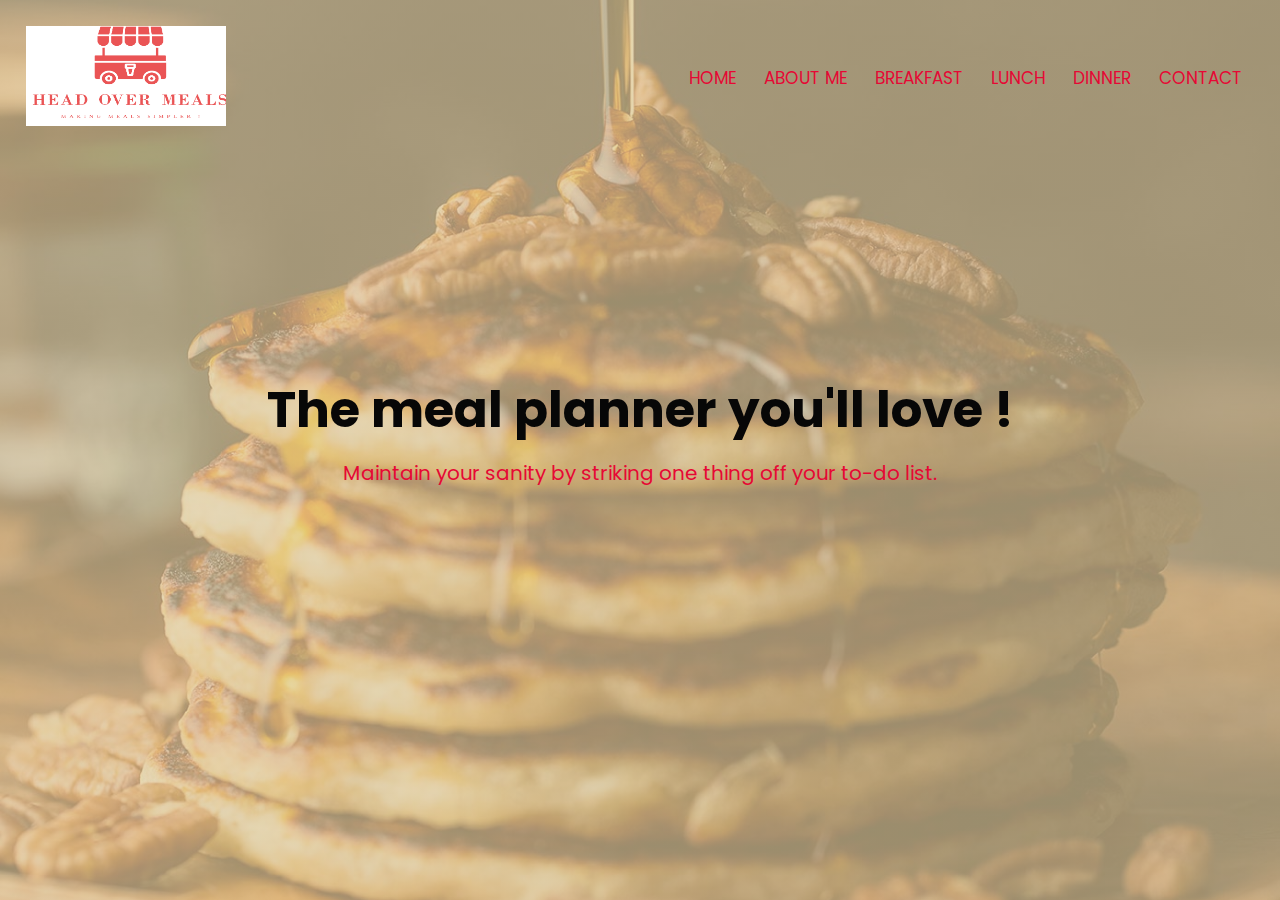
<file: index.html>
<!DOCTYPE html>
<html lang="en">
<head>
    <meta charset="UTF-8">
    <meta http-equiv="X-UA-Compatible" content="IE=edge">
    <meta name="viewport" content="width=device-width, initial-scale=1.0">
    <title>Food Blog-website project</title>
    <link rel="stylesheet" href="style.css">
    <link rel="preconnect" href="https://fonts.googleapis.com">
    <link rel="preconnect" href="https://fonts.gstatic.com" crossorigin>
    <link href="https://fonts.googleapis.com/css2?family=Poppins:ital,wght@0,100;0,300;0,400;0,600;0,700;1,100&display=swap" rel="stylesheet">
</head>
<body>
<section class="header">
    <nav>
        <a href="index.html"><img src="images/Logo.png" width="150" height="100">
        </a>
        <div class="nav-links" id="navLinks">
            <ul>
                <li><a href="index.html">HOME</a></li>
                <li><a href="AboutMe.html">ABOUT ME</a></li>
                <li><a href="Breakfast.html">BREAKFAST</a></li>
                <li><a href="Lunch.html">LUNCH</a></li>
                <li><a href="Dinner.html">DINNER</a></li>
                <li><a href="Contact.html">CONTACT</a></li>
            </ul>
        </div>
    </nav>

   <div class="text-box">
       <h1>The meal planner you'll love !</h1>
       <p>Maintain your sanity by striking one thing off your to-do list.</p>
       
    </div> 
</section>
</body>
   

</html>
</file>
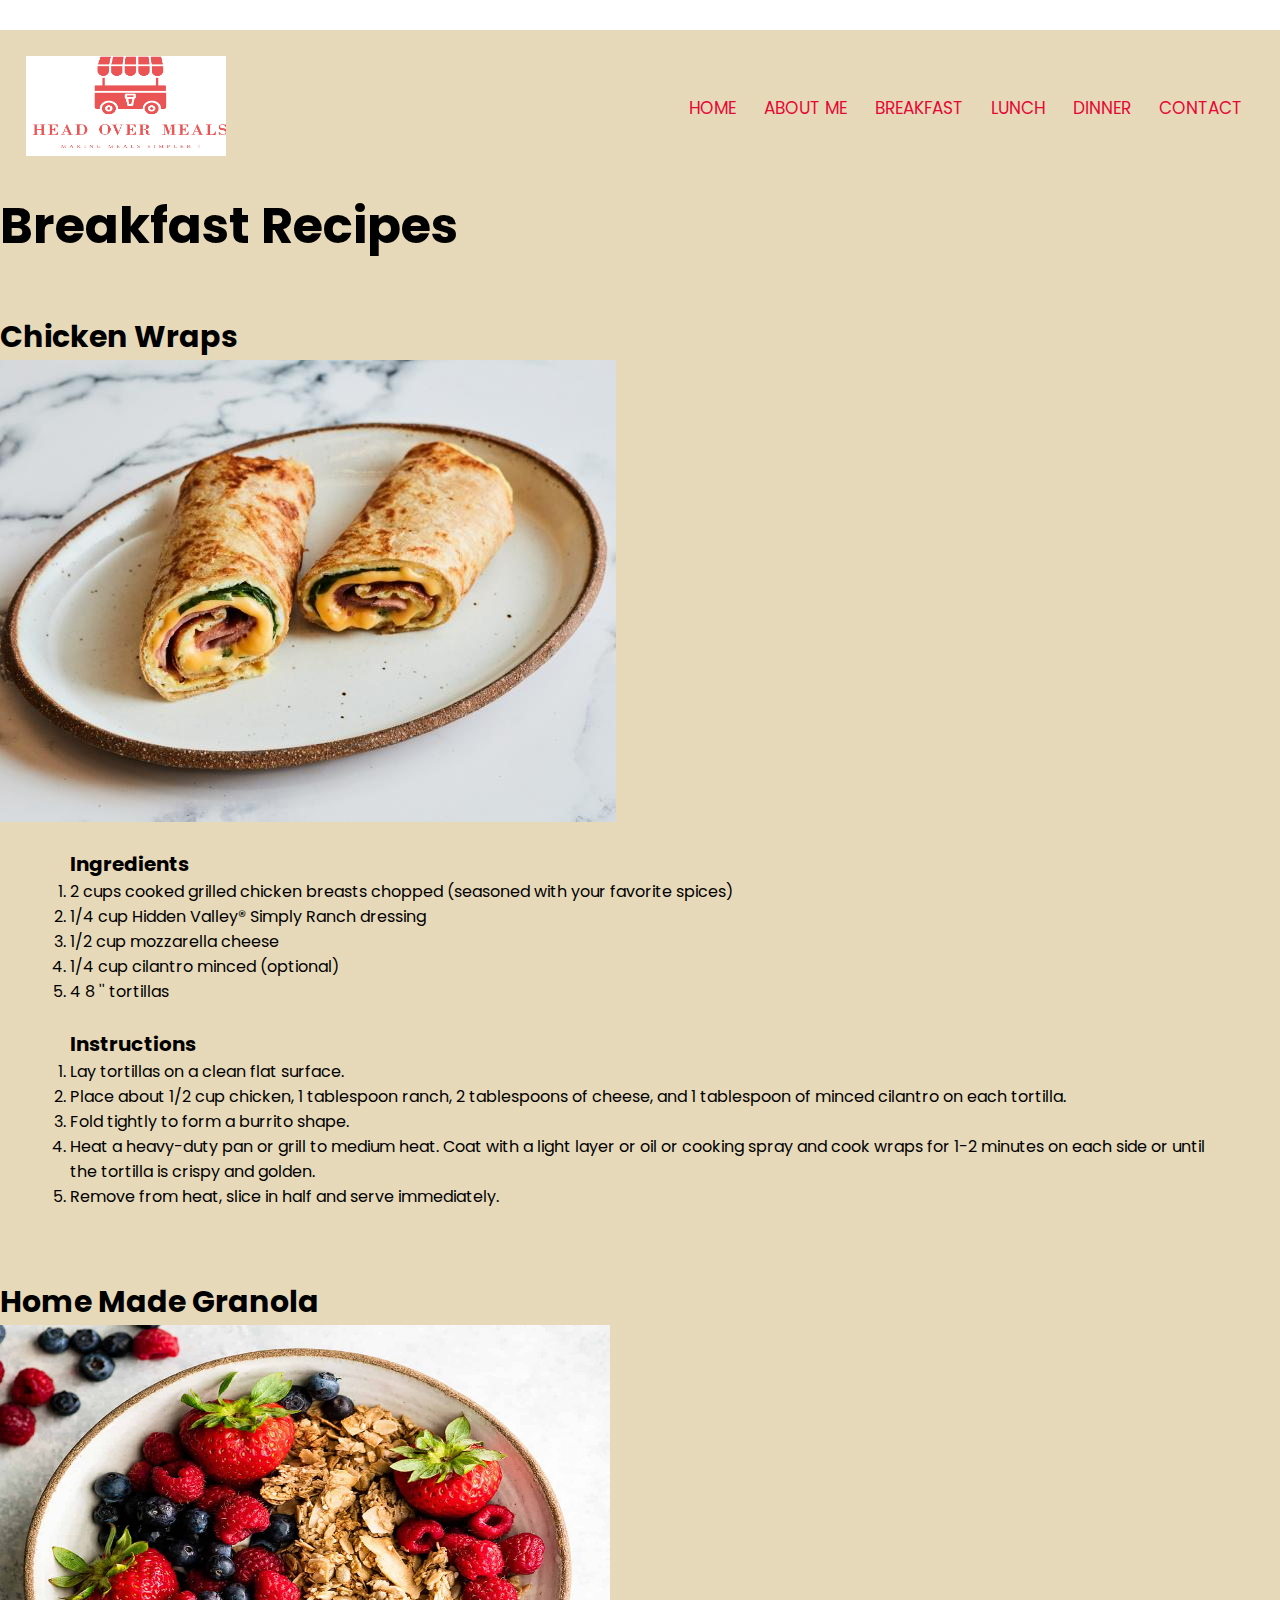
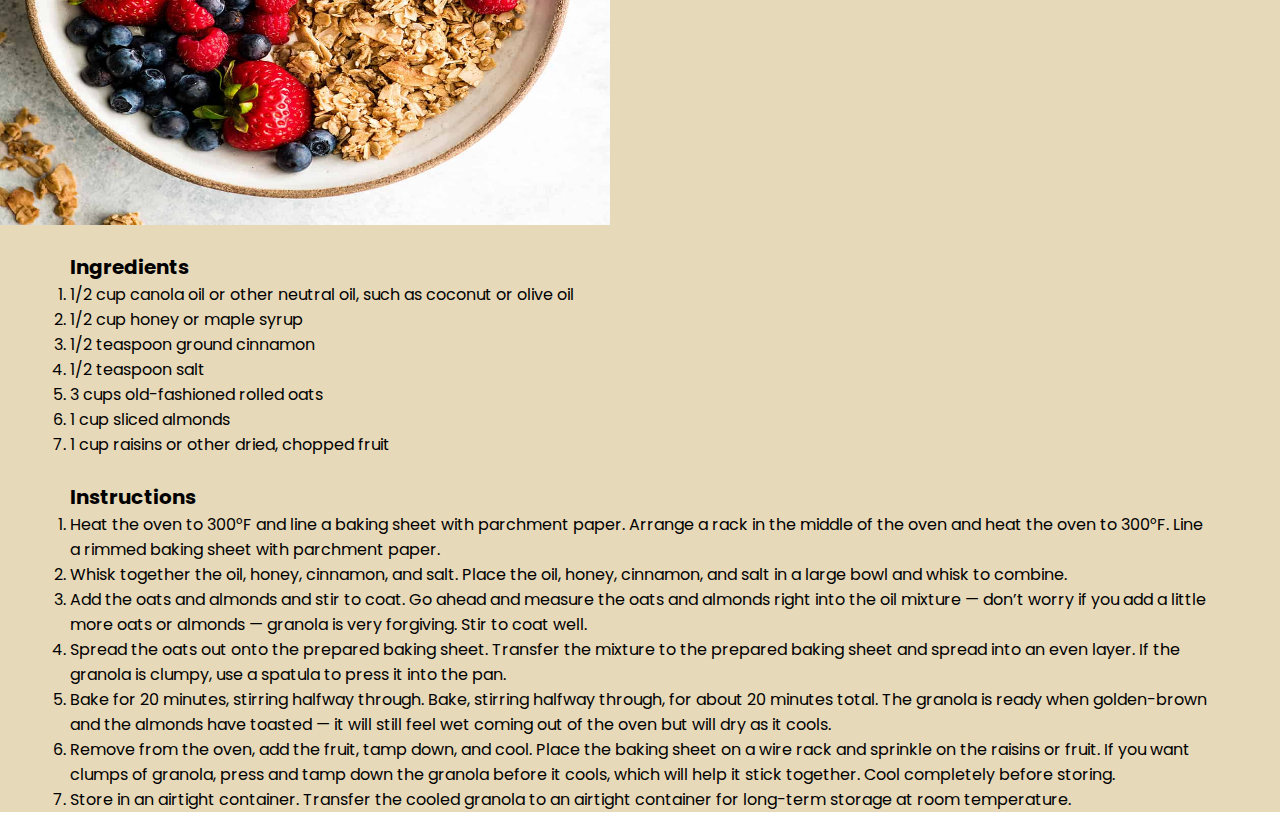
<file: Breakfast.html>
<!DOCTYPE html>
<html lang="en">
    
<head>
    <meta charset="UTF-8">
    <meta http-equiv="X-UA-Compatible" content="IE=edge">
    <meta name="viewport" content="width=device-width, initial-scale=1.0">
    <title>Recipes</title>
    <link rel="stylesheet" href="Breakfast.css">
    <link rel="preconnect" href="https://fonts.googleapis.com">
    <link rel="preconnect" href="https://fonts.gstatic.com" crossorigin>
    <link href="https://fonts.googleapis.com/css2?family=Poppins:ital,wght@0,100;0,300;0,400;0,600;0,700;1,100&display=swap" rel="stylesheet">
</head>

<body>
        <div class="page heading">

    
        </div>

        <section class="header">
            <nav>
                <a href="index.html"><img src="images/Logo.png" width="150" height="100">
                </a>
                <div class="nav-links" id="navLinks">
                    <ul>
                        <li><a href="index.html">HOME</a></li>
                        <li><a href="AboutMe.html">ABOUT ME</a></li>
                        <li><a href="Breakfast.html">BREAKFAST</a></li>
                        <li><a href="Lunch.html">LUNCH</a></li>
                        <li><a href="Dinner.html">DINNER</a></li>
                        <li><a href="Contact.html">CONTACT</a></li>
                    </ul>
                </div>
            </nav>

        <div class="page">
        <h1>Breakfast Recipes</h1>
        <br>
        <br>
        <h2>Chicken Wraps</h2>

        <img src="images/Breakfast1.png" alt="Sandwich">
        <div class="Ingredients">

        </div>
        <div class="Recipe1">
        <h3>Ingredients</h3>
            <ol>
                <li> 2 cups cooked grilled chicken breasts chopped (seasoned with your favorite spices)</li>
                <li >1/4 cup Hidden Valley® Simply Ranch dressing</li>
                <li>1/2 cup mozzarella cheese</li>
                <li>1/4 cup cilantro minced (optional)</li>
                <li>4  8 '' tortillas</li>
            </ol>      
            <br>

        <h3>Instructions</h3>
            <ol>
                <li>Lay tortillas on a clean flat surface.</li>
                <li>Place about 1/2 cup chicken, 1 tablespoon ranch, 2 tablespoons of cheese, and 1 tablespoon of minced cilantro on each tortilla.</li>
                <li>Fold tightly to form a burrito shape.</li>
                <li>Heat a heavy-duty pan or grill to medium heat. Coat with a light layer or oil or cooking spray and cook wraps for 1-2 minutes on each side or until the tortilla is crispy and golden. </li>
                <li>Remove from heat, slice in half and serve immediately.</li>
            </ol>      

        <br>
        <br>
        </div>

        <div class="page">
        <h2>Home Made Granola</h2>
        </div>

        <img src="images/Breakfast2.jpg" alt="Granola" width="610" height="500">
        <div class="Ingredients">

        </div>
        <div class="Recipe2">
        <h3>Ingredients</h3>
            <ol>
                <li> 1/2 cup canola oil or other neutral oil, such as coconut or olive oil</li>
                <li >1/2 cup honey or maple syrup</li>
                <li>  1/2 teaspoon ground cinnamon</li>
                <li>1/2 teaspoon salt</li>
                <li>3 cups old-fashioned rolled oats</li>
                <li>1 cup sliced almonds</li>
                <li>1 cup raisins or other dried, chopped fruit</li>
            </ol>      
        <br>
        <h3>Instructions</h3>
            <ol>
                <li>Heat the oven to 300°F and line a baking sheet with parchment paper. Arrange a rack in the middle of the oven and heat the oven to 300°F. Line a rimmed baking sheet with parchment paper.</li>
                <li>Whisk together the oil, honey, cinnamon, and salt. Place the oil, honey, cinnamon, and salt in a large bowl and whisk to combine.</li>
                <li>Add the oats and almonds and stir to coat. Go ahead and measure the oats and almonds right into the oil mixture — don’t worry if you add a little more oats or almonds — granola is very forgiving. Stir to coat well.</li>
                <li>Spread the oats out onto the prepared baking sheet. Transfer the mixture to the prepared baking sheet and spread into an even layer. If the granola is clumpy, use a spatula to press it into the pan. </li>
                <li>Bake for 20 minutes, stirring halfway through. Bake, stirring halfway through, for about 20 minutes total. The granola is ready when golden-brown and the almonds have toasted — it will still feel wet coming out of the oven but will dry as it cools.</li>
                <li>Remove from the oven, add the fruit, tamp down, and cool. Place the baking sheet on a wire rack and sprinkle on the raisins or fruit. If you want clumps of granola, press and tamp down the granola before it cools, which will help it stick together. Cool completely before storing.</li>
                <li>Store in an airtight container. Transfer the cooled granola to an airtight container for long-term storage at room temperature.</li>
            </ol>      
    
</body>
</html>
</file>
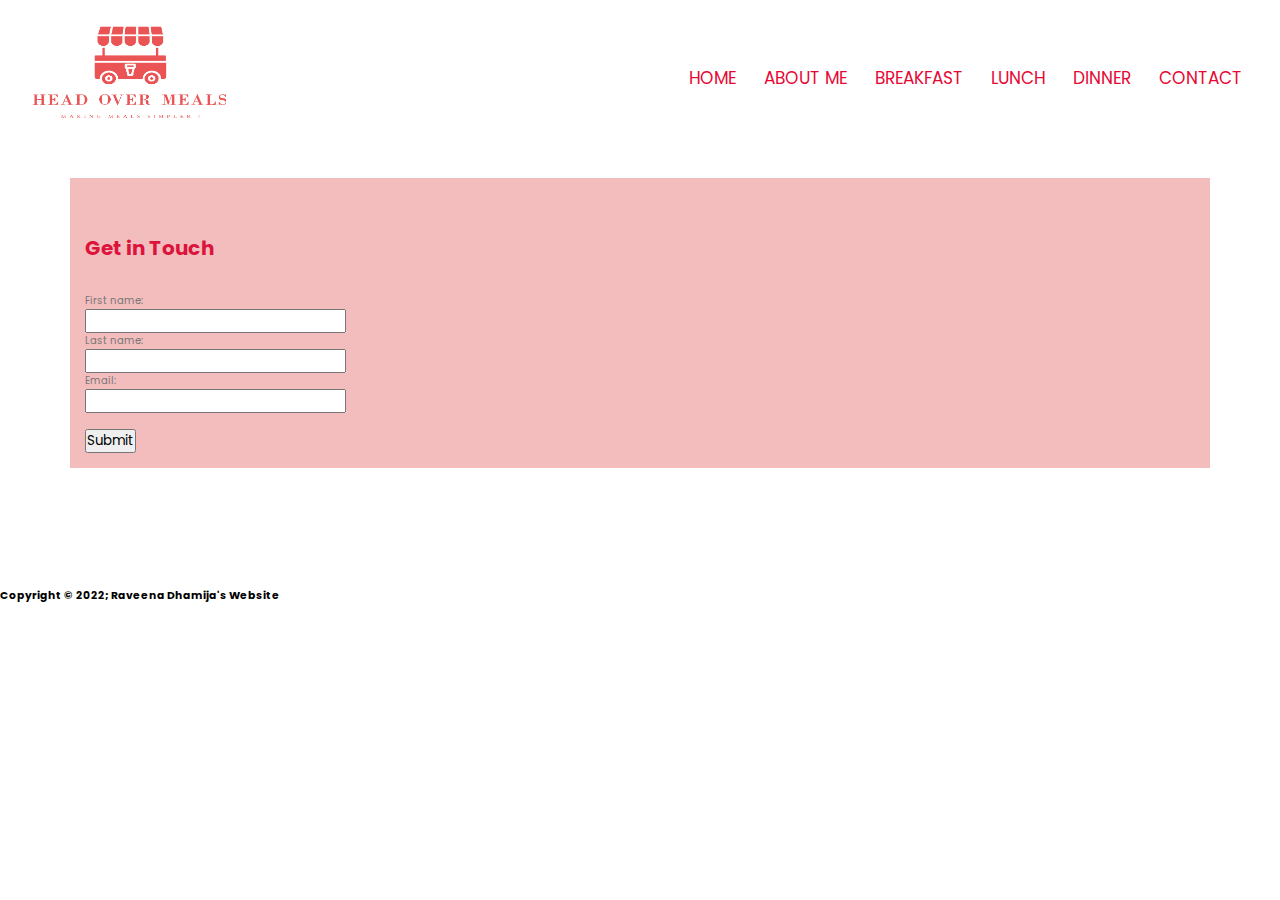
<file: Contact.html>
<!DOCTYPE html>
<html lang="en">
<head>
    <meta charset="UTF-8">
    <meta http-equiv="X-UA-Compatible" content="IE=edge">
    <meta name="viewport" content="width=device-width, initial-scale=1.0">
    <title>Contact</title>
    <link rel="stylesheet" href="Breakfast.css">
    <link rel="preconnect" href="https://fonts.googleapis.com">
    <link rel="preconnect" href="https://fonts.gstatic.com" crossorigin>
    <link href="https://fonts.googleapis.com/css2?family=Poppins:ital,wght@0,100;0,300;0,400;0,600;0,700;1,100&display=swap" rel="stylesheet">
</head>
  
<body>
    <div class="page">
      <nav>
        <a href="index.html"><img src="images/Logo.png" width="150" height="100">
        </a>
        <div class="nav-links" id="navLinks">
            <ul>
                <li><a href="index.html">HOME</a></li>
                <li><a href="AboutMe.html">ABOUT ME</a></li>
                <li><a href="Breakfast.html">BREAKFAST</a></li>
                <li><a href="Lunch.html">LUNCH</a></li>
                <li><a href="Dinner.html">DINNER</a></li>
                <li><a href="Contact.html">CONTACT</a></li>
            </ul>
        </div>
      </nav>
      
      <section id="contact">
        <div class="heading">
        <h3>Get in Touch</h3>
        </div>
        <div class="container">
          <div class="row">
          <div class="col-md-6">
          <form 
            action="https://formspree.io/f/xqknyoaa"
            method="POST"
          
            class="contact-form">
           <div class="form-group">
            <div class="mb-3">
                <label for="fname">First name:</label><br>
                <input type="text" class="form-control" id="First Name" name="First Name">
            </div>
            
            <div class="mb-3">
                <label for="lname">Last name:</label><br>
                <input type="text" class="form-control" id="Last Name" name="Last Name">
            </div>
            
            <div class="mb-3">
                <label for="email">Email:</label><br>
                <input type="text" class="form-control" id="Email" name="Email">
                <div id="emailHelp" class="form-text"></div>                    <br>
            </div>
            
            <button type="submit" class="btn btn-primary">Submit</button>
          </form>


                     
        </div>
        </div>
         
        </div>
      </section>
    
</body>
 <br>
 <br>
 <br>
 <br>
        
<footer class="footer py-4">
  <div class="container">
      <div class="row align-items-center">        
      <h6> Copyright &copy 2022; Raveena Dhamija's Website </h6>                      
      </div>
  </div>
</footer>
</html>
</file>
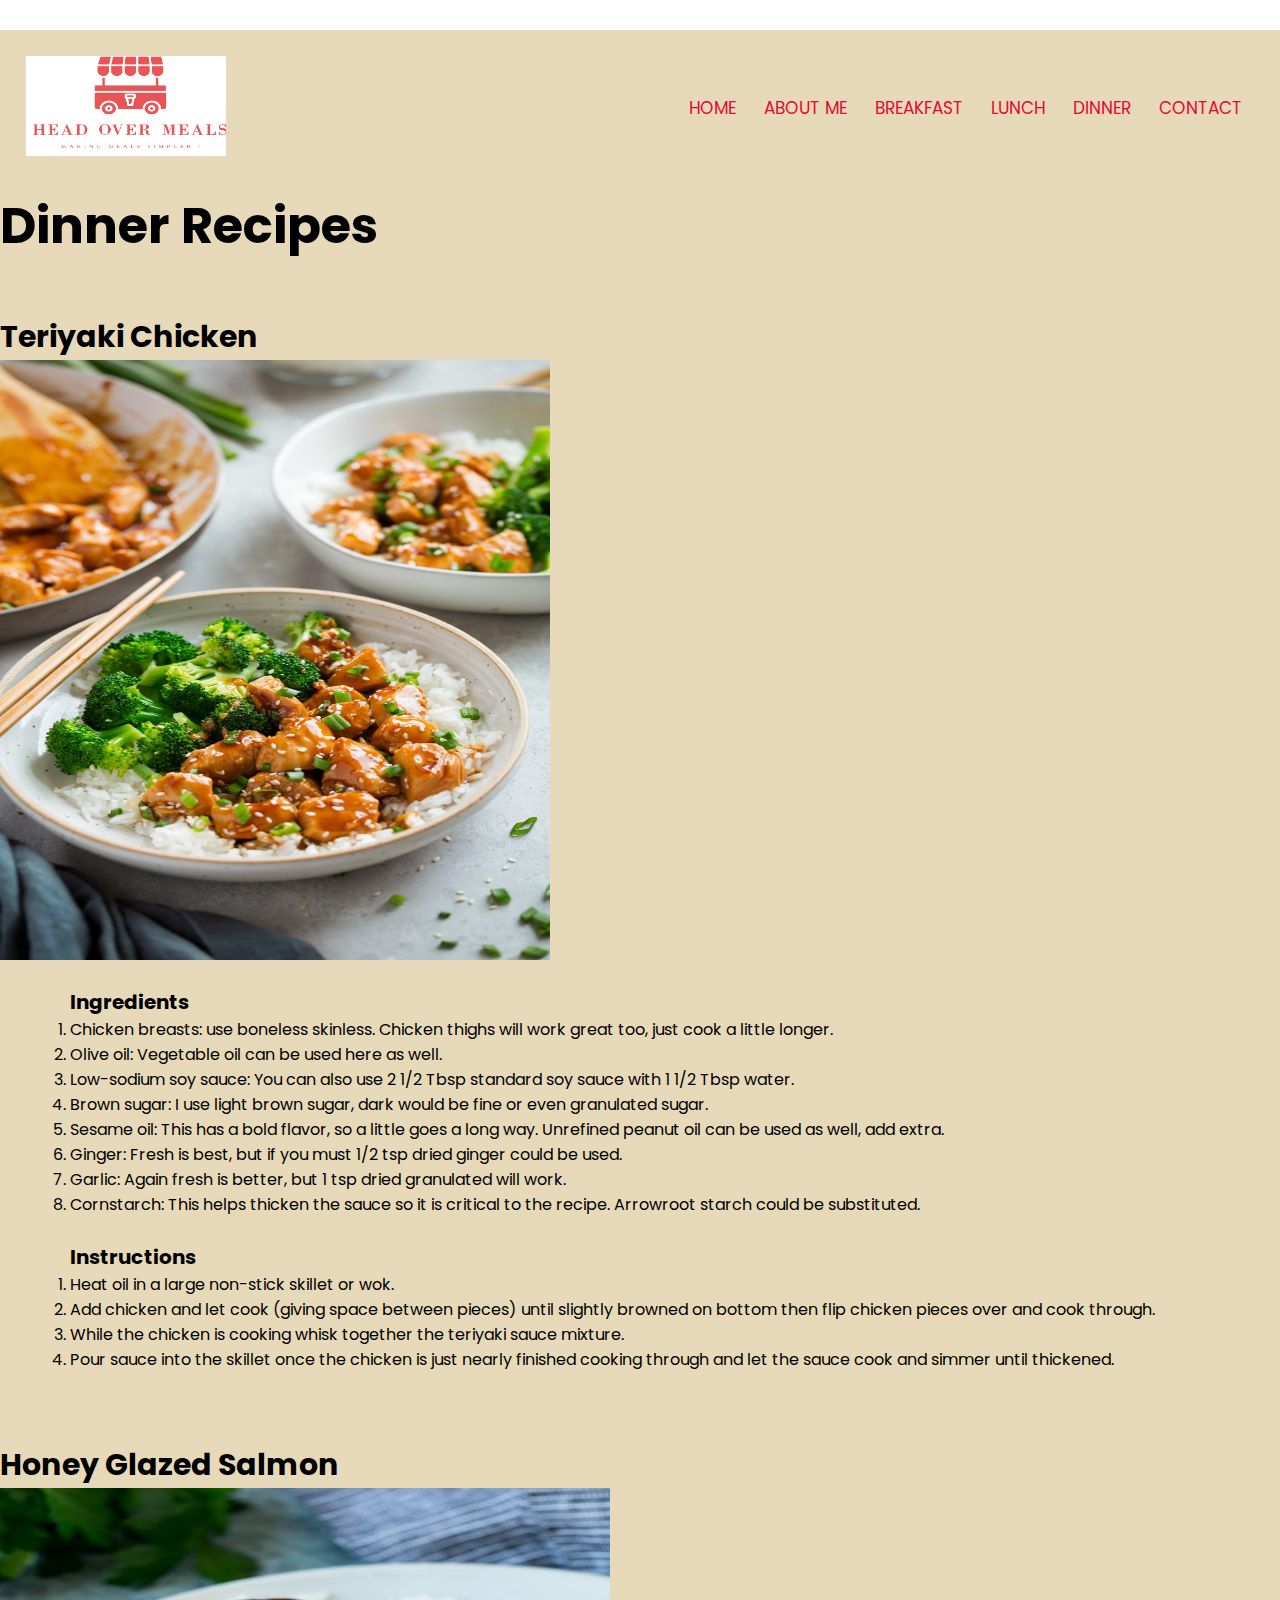
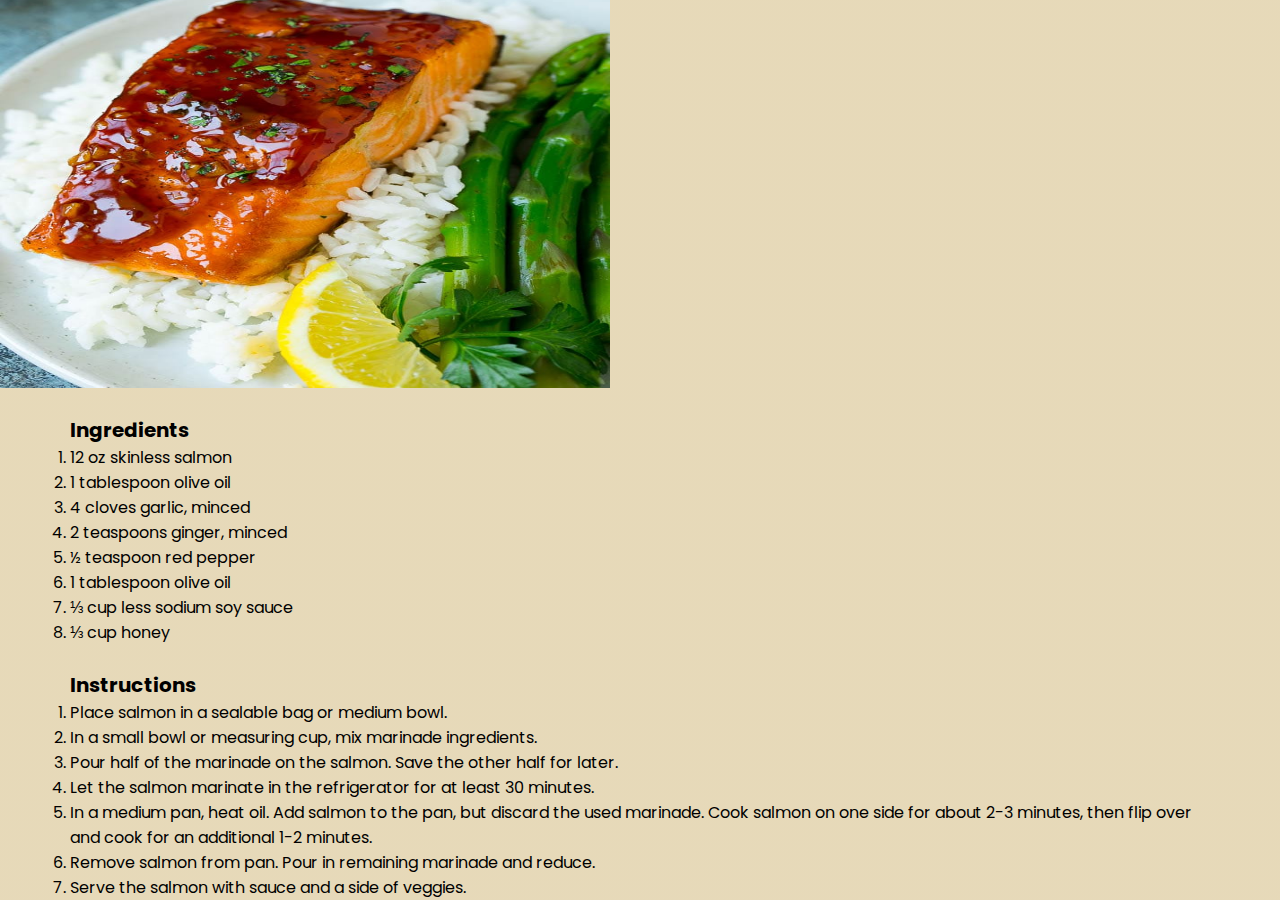
<file: Dinner.html>
<!DOCTYPE html>
<html lang="en">
    
    <head>
        <meta charset="UTF-8">
        <meta http-equiv="X-UA-Compatible" content="IE=edge">
        <meta name="viewport" content="width=device-width, initial-scale=1.0">
        <title>Recipes</title>
        <link rel="stylesheet" href="Breakfast.css">
        <link rel="preconnect" href="https://fonts.googleapis.com">
        <link rel="preconnect" href="https://fonts.gstatic.com" crossorigin>
        <link href="https://fonts.googleapis.com/css2?family=Poppins:ital,wght@0,100;0,300;0,400;0,600;0,700;1,100&display=swap" rel="stylesheet">
    </head>

    <body>
        <div class="page heading">
        </div>

        <section class="header">
            <nav>
                <a href="index.html"><img src="images/Logo.png" width="150" height="100">
                </a>
                <div class="nav-links" id="navLinks">
                    <ul>
                        <li><a href="index.html">HOME</a></li>
                        <li><a href="AboutMe.html">ABOUT ME</a></li>
                        <li><a href="Breakfast.html">BREAKFAST</a></li>
                        <li><a href="Lunch.html">LUNCH</a></li>
                        <li><a href="Dinner.html">DINNER</a></li>
                        <li><a href="Contact.html">CONTACT</a></li>
                    </ul>
                </div>
            </nav>

        <div class="page">
        <h1>Dinner Recipes</h1>
        <br>
        <br>
        <h2>Teriyaki Chicken</h2>

        <img src="images/Dinner1.png" alt="Teriyaki Chicken"width="550" height="600">
        <div class="Ingredients">

        </div>
        <div class="Recipe1">
        <h3>Ingredients</h3>
            <ol>
                <li> Chicken breasts: use boneless skinless. Chicken thighs will work great too, just cook a little longer.</li>
                <li >Olive oil: Vegetable oil can be used here as well.</li>
                <li>Low-sodium soy sauce: You can also use 2 1/2 Tbsp standard soy sauce with 1 1/2 Tbsp water.</li>
                <li>Brown sugar: I use light brown sugar, dark would be fine or even granulated sugar.</li>
                <li>Sesame oil: This has a bold flavor, so a little goes a long way. Unrefined peanut oil can be used as well, add extra.</li>
                <li>Ginger: Fresh is best, but if you must 1/2 tsp dried ginger could be used.</li>
                <li>Garlic: Again fresh is better, but 1 tsp dried granulated will work.</li>
                <li>Cornstarch: This helps thicken the sauce so it is critical to the recipe. Arrowroot starch could be substituted.</li>
            </ol>      
            <br>

        <h3>Instructions</h3>
            <ol>
                <li>Heat oil in a large non-stick skillet or wok.</li>
                <li>Add chicken and let cook (giving space between pieces) until slightly browned on bottom then flip chicken pieces over and cook through.</li>
                <li>While the chicken is cooking whisk together the teriyaki sauce mixture.</li>
                <li>Pour sauce into the skillet once the chicken is just nearly finished cooking through and let the sauce cook and simmer until thickened. </li>
            </ol>      

        <br>
        <br>
        </div>

        <div class="page">
        <h2>Honey Glazed Salmon</h2>
        </div>

        <img src="images/Dinner2.png" alt="Salmon" width="610" height="500">
        <div class="Ingredients">

        </div>
        <div class="Recipe2">
        <h3>Ingredients</h3>
            <ol>
                <li> 12 oz skinless salmon</li>
                <li >1 tablespoon olive oil</li>
                <li> 4 cloves garlic, minced</li>
                <li>2 teaspoons ginger, minced</li>
                <li>½ teaspoon red pepper</li>
                <li>1 tablespoon olive oil</li>
                <li>⅓ cup less sodium soy sauce</li>
                <li>⅓ cup honey</li>
            </ol>      
        <br>
        <h3>Instructions</h3>
            <ol>
                <li>Place salmon in a sealable bag or medium bowl.</li>
                <li>In a small bowl or measuring cup, mix marinade ingredients.</li>
                <li>Pour half of the marinade on the salmon. Save the other half for later.</li>
                <li>Let the salmon marinate in the refrigerator for at least 30 minutes.</li>
                <li>In a medium pan, heat oil. Add salmon to the pan, but discard the used marinade. Cook salmon on one side for about 2-3 minutes, then flip over and cook for an additional 1-2 minutes.</li>
                <li>Remove salmon from pan. Pour in remaining marinade and reduce.</li>
                <li>Serve the salmon with sauce and a side of veggies.</li>
            </ol>      






        
    </body>
</html>
</file>
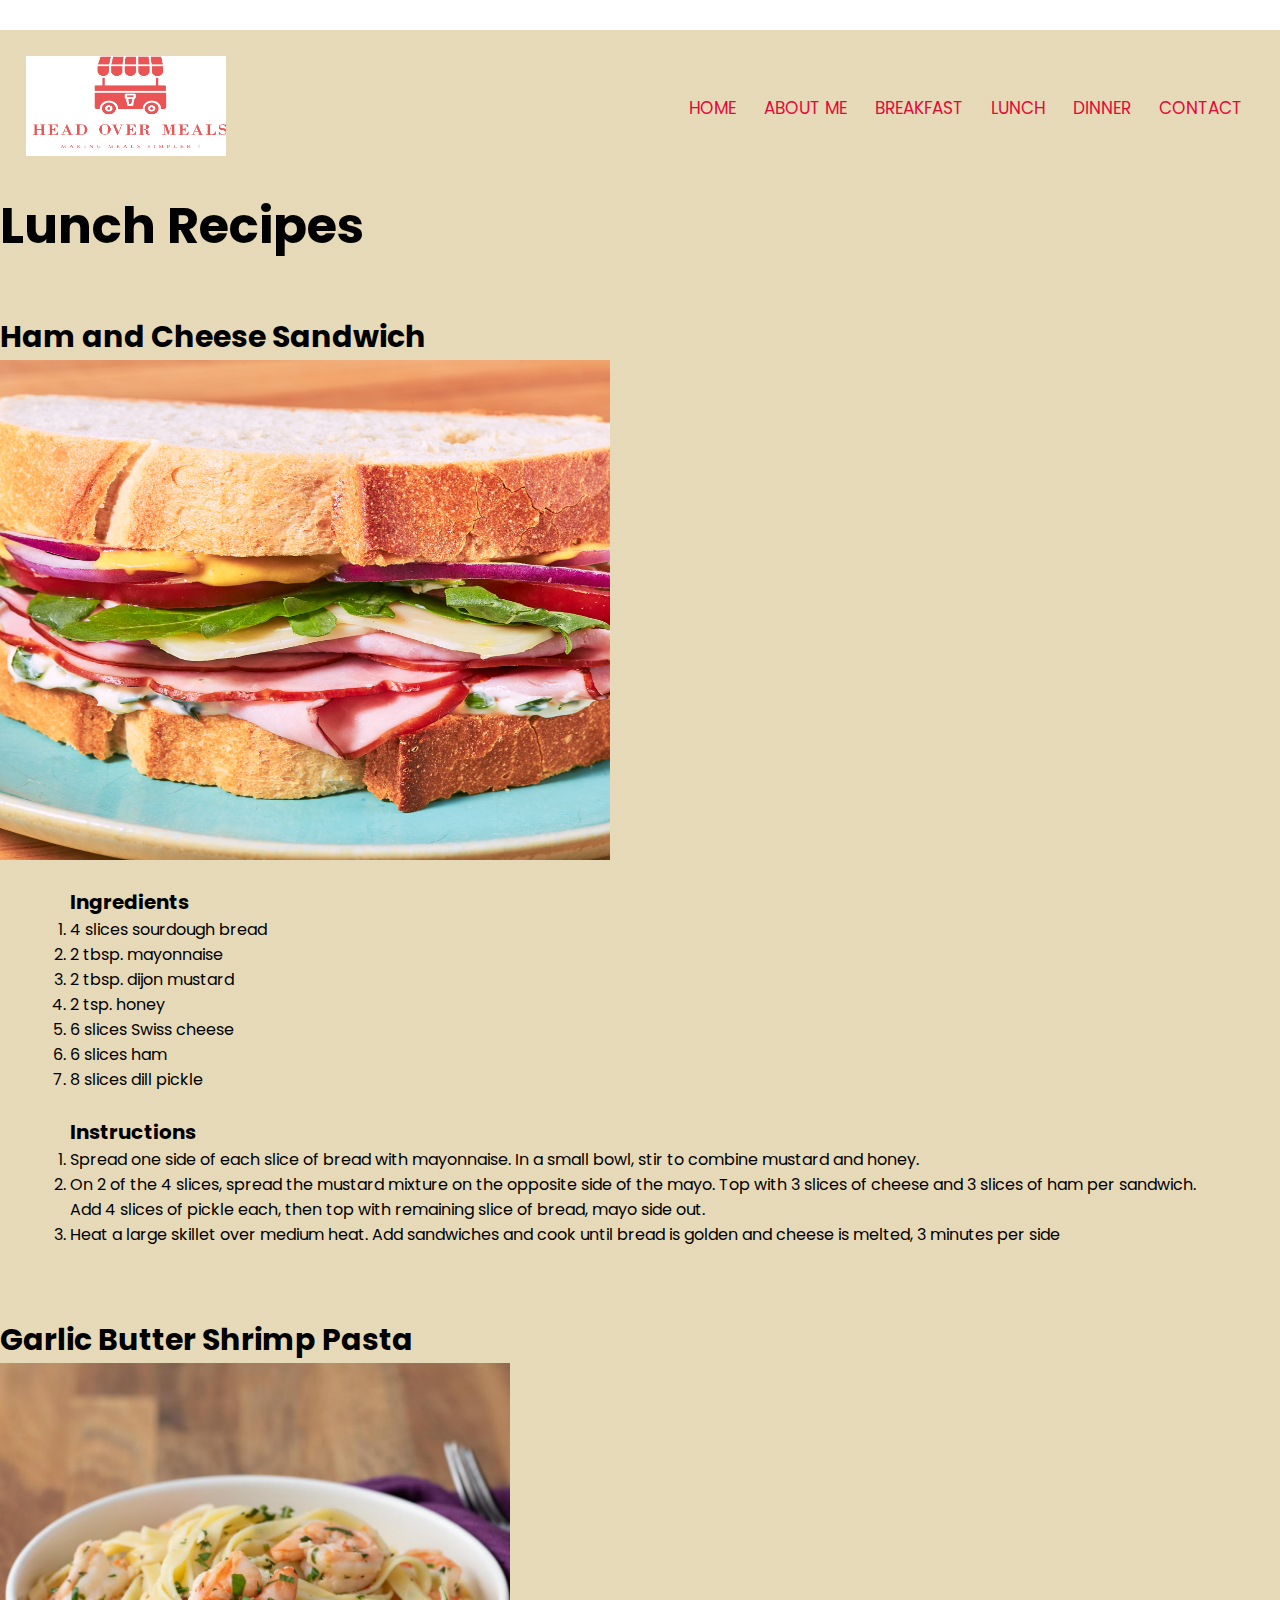
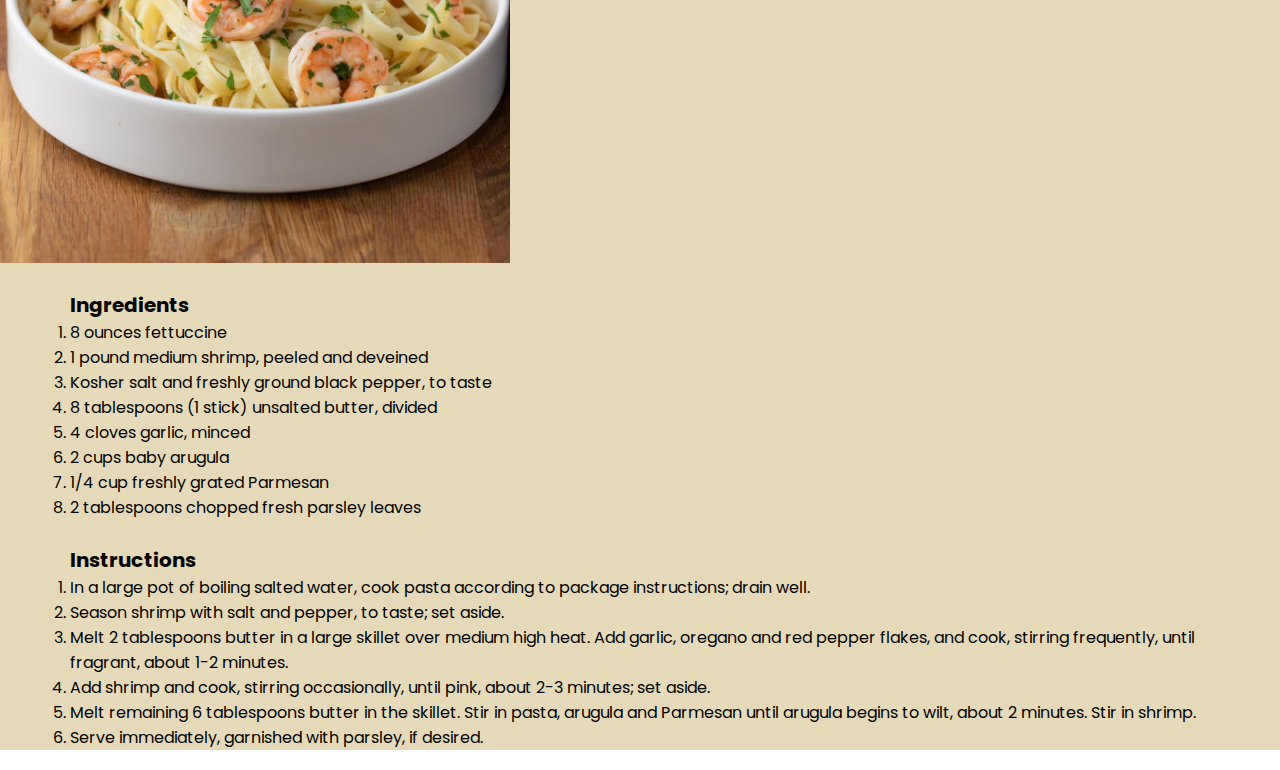
<file: Lunch.html>
<!DOCTYPE html>
<html lang="en">
<head>
    <meta charset="UTF-8">
    <meta http-equiv="X-UA-Compatible" content="IE=edge">
    <meta name="viewport" content="width=device-width, initial-scale=1.0">
    <title>Recipes</title>
    <link rel="stylesheet" href="Breakfast.css">
    <link rel="preconnect" href="https://fonts.googleapis.com">
<link rel="preconnect" href="https://fonts.gstatic.com" crossorigin>
<link href="https://fonts.googleapis.com/css2?family=Poppins:ital,wght@0,100;0,300;0,400;0,600;0,700;1,100&display=swap" rel="stylesheet">
</head>
<body>
    <div class="page heading">
    </div>

    <section class="header">
        <nav>
            <a href="index.html"><img src="images/Logo.png" width="150" height="100">
            </a>
            <div class="nav-links" id="navLinks">
                <ul>
                    <li><a href="index.html">HOME</a></li>
                    <li><a href="AboutMe.html">ABOUT ME</a></li>
                    <li><a href="Breakfast.html">BREAKFAST</a></li>
                    <li><a href="Lunch.html">LUNCH</a></li>
                    <li><a href="Dinner.html">DINNER</a></li>
                    <li><a href="Contact.html">CONTACT</a></li>
                </ul>
            </div>
        </nav>

    <div class="page">
    <h1>Lunch Recipes</h1>
    <br>
    <br>
    <h2>Ham and Cheese Sandwich</h2>

    <img src="images/Lunch1.png" alt="Sandwich" width="610" height="500">
    <div class="Ingredients">

    </div>
    <div class="Recipe1">
    <h3>Ingredients</h3>
        <ol>
            <li> 4 slices sourdough bread</li>
            <li >2 tbsp. mayonnaise</li>
            <li>2 tbsp. dijon mustard</li>
            <li>2 tsp. honey</li>
            <li>6 slices Swiss cheese</li>
            <li>6 slices ham</li>
            <li>8 slices dill pickle</li>
        </ol>      
        <br>

    <h3>Instructions</h3>
        <ol>
            <li>Spread one side of each slice of bread with mayonnaise. In a small bowl, stir to combine mustard and honey.</li>
            <li>On 2 of the 4 slices, spread the mustard mixture on the opposite side of the mayo. Top with 3 slices of cheese and 3 slices of ham per sandwich. Add 4 slices of pickle each, then top with remaining slice of bread, mayo side out.</li>
            <li>Heat a large skillet over medium heat. Add sandwiches and cook until bread is golden and cheese is melted, 3 minutes per side</li>
        </ol>      

    <br>
    <br>
    </div>

    <div class="page">
    <h2>Garlic Butter Shrimp Pasta</h2>
    </div>

    <img src="images/Lunch2.png" alt="Pasta" width="510" height="500">
    <div class="Ingredients">

    </div>
    <div class="Recipe2">
    <h3>Ingredients</h3>
        <ol>
            <li> 8 ounces fettuccine</li>
            <li >1 pound medium shrimp, peeled and deveined</li>
            <li> Kosher salt and freshly ground black pepper, to taste</li>
            <li>8 tablespoons (1 stick) unsalted butter, divided</li>
            <li>4 cloves garlic, minced</li>
            <li>2 cups baby arugula</li>
            <li>1/4 cup freshly grated Parmesan</li>
            <li>2 tablespoons chopped fresh parsley leaves</li>
        </ol>      
    <br>
    <h3>Instructions</h3>
        <ol>
            <li>In a large pot of boiling salted water, cook pasta according to package instructions; drain well.</li>
            <li>Season shrimp with salt and pepper, to taste; set aside.</li>
            <li>Melt 2 tablespoons butter in a large skillet over medium high heat. Add garlic, oregano and red pepper flakes, and cook, stirring frequently, until fragrant, about 1-2 minutes.</li>
            <li>Add shrimp and cook, stirring occasionally, until pink, about 2-3 minutes; set aside. </li>
            <li>Melt remaining 6 tablespoons butter in the skillet. Stir in pasta, arugula and Parmesan until arugula begins to wilt, about 2 minutes. Stir in shrimp.</li>
            <li>Serve immediately, garnished with parsley, if desired.</li>
        </ol>      






    
</body>
</html>
</file>
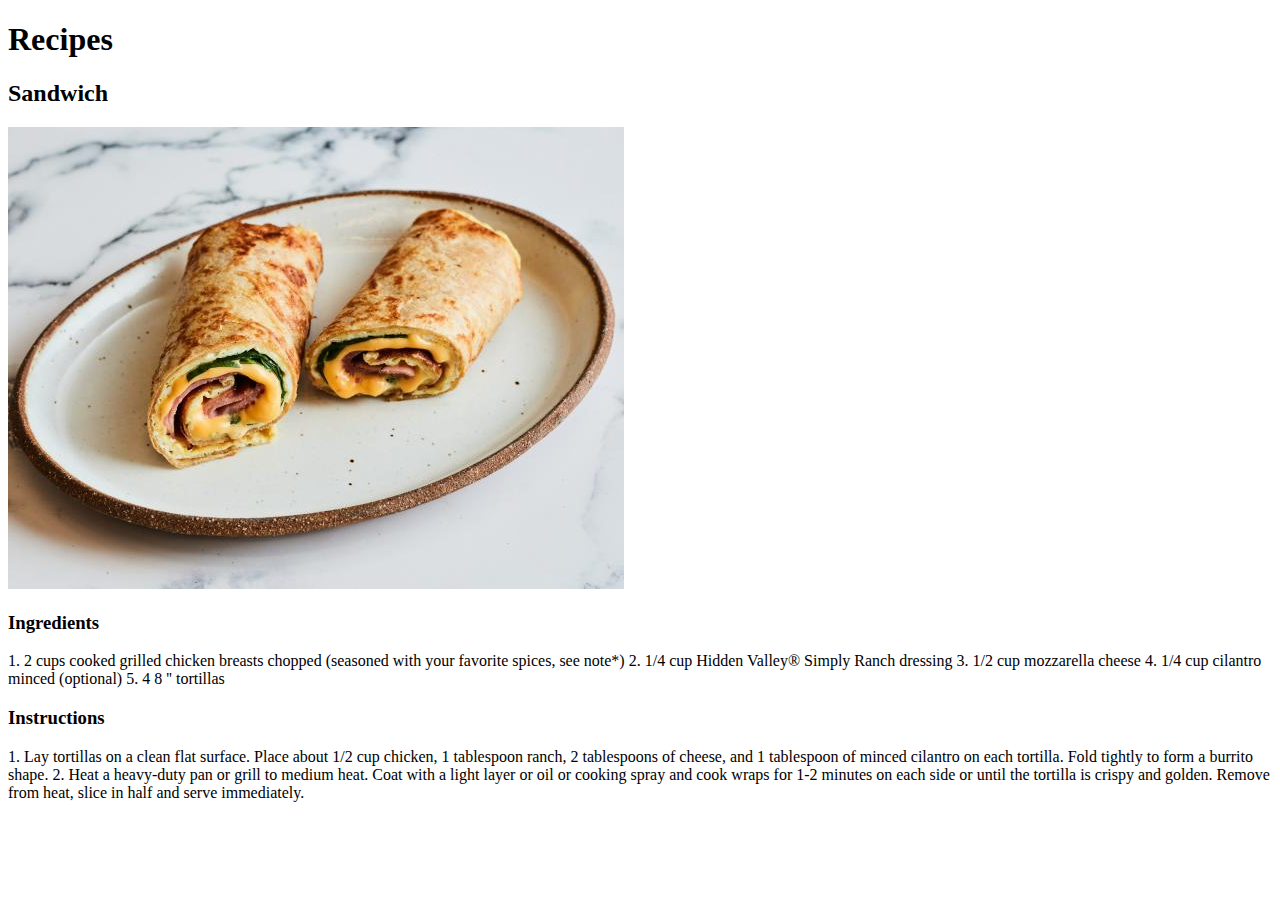
<file: Recipes.html>
<!DOCTYPE html>
<html lang="en">
<head>
    <meta charset="UTF-8">
    <meta http-equiv="X-UA-Compatible" content="IE=edge">
    <meta name="viewport" content="width=device-width, initial-scale=1.0">
    <title>Document</title>
</head>
<body>
    <div class="page heading">
        <h1>Recipes</h1>
    </div>

    <div class="page">
<h2>Sandwich</h2>

<img src="images/Breakfast1.png" alt="Sandwich">
<h3>Ingredients</h3>
<p>
1.	2 cups cooked grilled chicken breasts chopped (seasoned with your favorite spices, see note*)
2.	1/4 cup Hidden Valley® Simply Ranch dressing
3.	1/2 cup mozzarella cheese
4.	1/4 cup cilantro minced (optional)
5.	4 8 '' tortillas
</p>
<h3>Instructions</h3>
<p>
    1. Lay tortillas on a clean flat surface. Place about 1/2 cup chicken, 1 tablespoon ranch, 2 tablespoons of cheese, and 1 tablespoon of minced cilantro on each tortilla. Fold tightly to form a burrito shape.
    
    2.  Heat a heavy-duty pan or grill to medium heat. Coat with a light layer or oil or cooking spray and cook wraps for 1-2 minutes on each side or until the tortilla is crispy and golden. Remove from heat, slice in half and serve immediately.


</p>


    </div>
    
    
</body>
</html>
</file>
<file: style.css>
*{
    margin: 0;
    padding: 0;
    font-family: 'Poppins', sans-serif;
}
.header{
    min-height: 100vh;
    width: 100%;
    background-image: linear-gradient(rgba(220, 201, 155, 0.7),rgba(220, 201, 155, 0.7)),url(images/Background.png);
    background-position: center;
    background-size: cover;
    position: relative;
}
nav{
    display: flex;
    padding: 2%;
    justify-content: space-between;
    align-items: center;
}
nav img{
width: 200px;
}
.nav-links{
    flex: 1;
    text-align: right;
}
.nav-links ul li{
    list-style: none;
    display: inline-block;
    padding: 8px 12px;
    position: relative;
}
.nav-links ul li a{
    color:rgb(230, 8, 52);
    text-decoration: none;
    font-size: 17px;
}
.nav-links ul li::after{
    content: '';
    width: 0%;
    height: 2px;
    background: rgb(3, 133, 129);
    display: block;
    margin: auto;
    transition: 0.5s;
}
.nav-links ul li:hover::after{
    width: 100%;
}

.text-box{
    width: 90%;
    color:rgb(7, 7, 7);
    position: absolute;
    top: 50%;
    left: 50%;
    transform: translate(-50%,-50%);
    text-align: center;
}

.text-box h1{
    font-size: 50px;
}

.text-box p{
    margin: 10px 0 40px;
    font-size: 20px;
    color: rgb(230, 8, 52);
}
.hero-btn{
    display: inline-block;
    text-decoration: none;
    color: rgb(230, 8, 52);
    border: 1px solid rgb(230, 8, 52);
    padding: 12px 34px;
    font-size: 13px;
    background: transparent;
    position: relative;
    cursor: pointer;
}
.hero-btn:hover{
border: 1px solid rgb(3, 133, 129);
background: rgb(3, 133, 129);
transition: 1s;
}

nav .fa{
    display: none;
}
@media(max-width: 700px) {
    .text-box h1{
        font-size: 10px;
        }
    .text-box p{
        font-size: 10px;
    }

    .hero-btn{
        font-size: 7px;
    }

    .images{
        width:100%;
        height:auto
    }
    .navLinks{
        font-size: 0.5px;
        text-align: right;
            }
       
    
    }
</file>
<file: Breakfast.css>
*{
    margin: 0;
    padding: 0;
    font-family: 'Poppins', sans-serif;
}
.header{
    min-height: 100vh;
    width: 100%;
    background-image: linear-gradient(rgba(220, 201, 155, 0.7),rgba(220, 201, 155, 0.7));
    background-position: center;
    background-size: cover;
    position: relative;
}
nav{
    display: flex;
    padding: 2%;
    justify-content: space-between;
    align-items: center;
}
nav img{
width: 200px;
}
.nav-links{
    flex: 1;
    text-align: right;
}
.nav-links ul li{
    list-style: none;
    display: inline-block;
    padding: 8px 12px;
    position: relative;
}
.nav-links ul li a{
    color:rgb(230, 8, 52);
    text-decoration: none;
    font-size: 17px;
}
.nav-links ul li::after{
    content: '';
    width: 0%;
    height: 2px;
    background: rgb(3, 133, 129);
    display: block;
    margin: auto;
    transition: 0.5s;
}
.nav-links ul li:hover::after{
    width: 100%;
}

.text-box{
    width: 90%;
    color:rgb(7, 7, 7);
    position: absolute;
    top: 50%;
    left: 50%;
    transform: translate(-50%,-50%);
    text-align: center;
}

h1, .h1 {
    font-size: 50px;
}

h2, .h2 {
    font-size: 30px;
}

h3, .h3 {
    font-size: 20px;
}

.text-box p{
    margin: 10px 0 40px;
    font-size: 20px;
    color: rgb(230, 8, 52);
}
.hero-btn{
    display: inline-block;
    text-decoration: none;
    color: rgb(230, 8, 52);
    border: 1px solid rgb(230, 8, 52);
    padding: 12px 34px;
    font-size: 13px;
    background: transparent;
    position: relative;
    cursor: pointer;
}
.hero-btn:hover{
border: 1px solid rgb(3, 133, 129);
background: rgb(3, 133, 129);
transition: 1s;
}

nav .fa{
    display: none;
}
@media(max-width: 700px) {
    .text-box h1{
        font-size: 10px;
        }
    .text-box p{
        font-size: 10px;
    }

    .hero-btn{
        font-size: 7px;
    }

    .images{
        width:100%;
        height:auto
    }
    .navLinks{
        font-size: 0.5px;
        text-align: right;
            }
       
    }

    .Ingredients{
        margin: 3px 50px;
    }
.Recipe1{
    margin: 20px 70px;
    text-align: left;
    }
    .Recipe1 h3{
        font-size: 20px;
    }
.Recipe2{
    margin: 20px 70px;
    text-align: left;
    }
/*--------Contact---------*/

#contact{
    background: #f3bdbd;
    padding-top: 40px;
    padding: bottom 30px;
    color:#777;
    font-size: x-small;
    margin: 20px 70px;
    text-align:left
}

.heading{
    font-size: 20px;
    color: crimson;
    text-align: justify;
    padding: 15px;
}

.contact-form{
    padding: 15px;
    align-items: center;
}

.form-control{
    border-radius: 10 !important;
    }

::placeholder{
    color:#999;
}

.textarea{
    width: 400px;
    max-width: 400px;
}

.follow{
    background:#fff;
    padding: 5px;
    margin: 15px;
}
</file>
